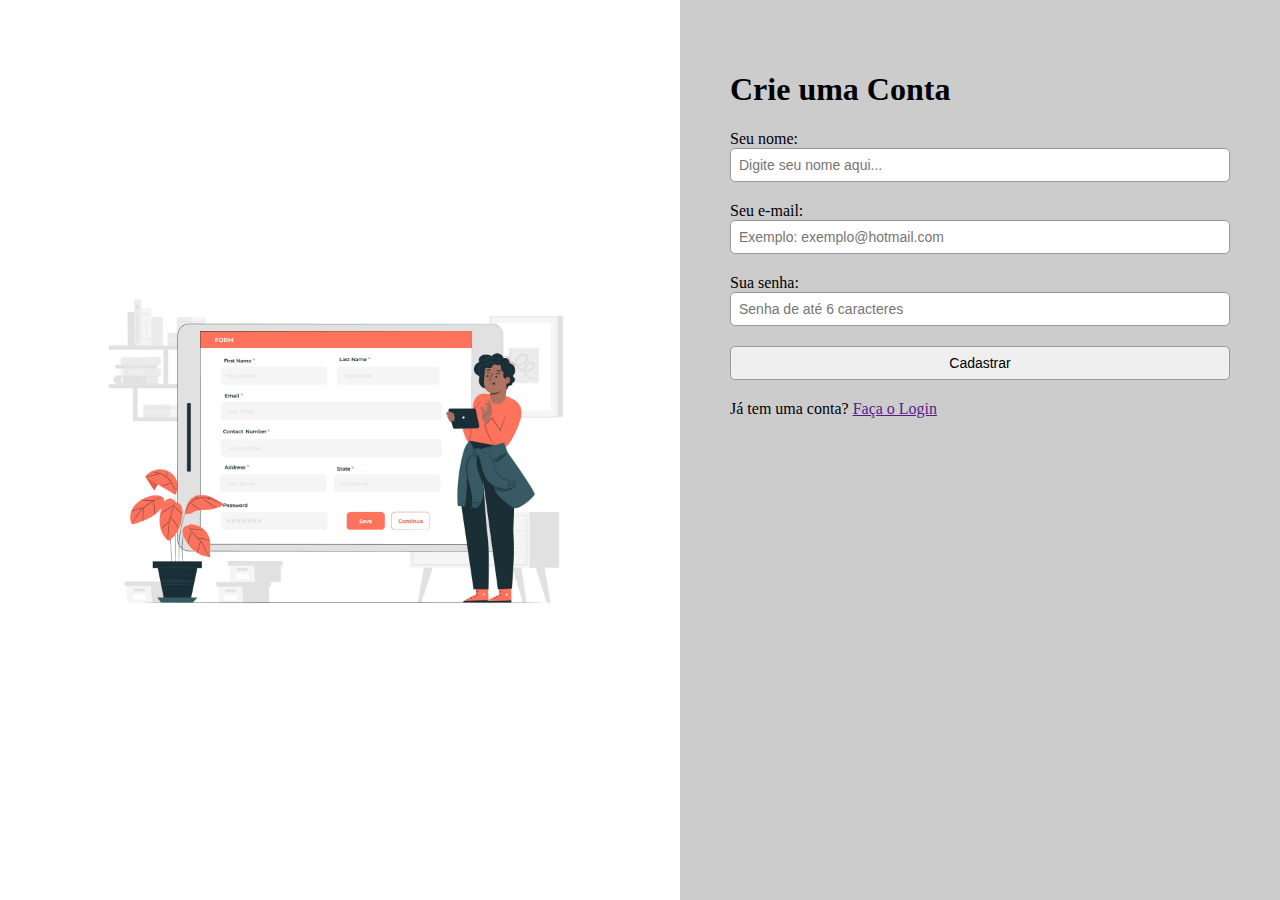
<file: form/index.html>
<!DOCTYPE html>
<html lang="pt-br">
<head>
    <meta charset="UTF-8">
    <meta http-equiv="X-UA-Compatible" content="IE=edge">
    <meta name="viewport" content="width=device-width, initial-scale=1.0">
    <title>Validador de Formulário</title>
    <link rel="stylesheet" href="style.css">
</head>
<body>
    <div class="screen">
        <div class="leftside">
            <img src="img/img_fundo_form.jpg" alt="">
        </div>
        <div class="rightside">
            <h1>Crie uma Conta</h1>

            <form method="POST" class="b7validator">
                <label>
                    Seu nome: <br>
                    <input type="text" name="nome" action="cadastro.php" placeholder="Digite seu nome aqui..." data-rules="required|min=2">
                </label>
                <label>
                    Seu e-mail: <br>
                    <input type="text" name="email" placeholder="Exemplo: exemplo@hotmail.com" data-rules="email">
                </label>
                <label>
                    Sua senha: <br>
                    <input type="password" name="password" placeholder="Senha de até 6 caracteres" data-rules="required|min=6">
                </label>
                <label>
                    <input type="submit" value="Cadastrar">
                </label>
            </form>
            <div>
                Já tem uma conta? <a href="">Faça o Login</a>
            </div>
        </div>
    </div>
    <script src="script.js"></script>
</body>
</html>
</file>
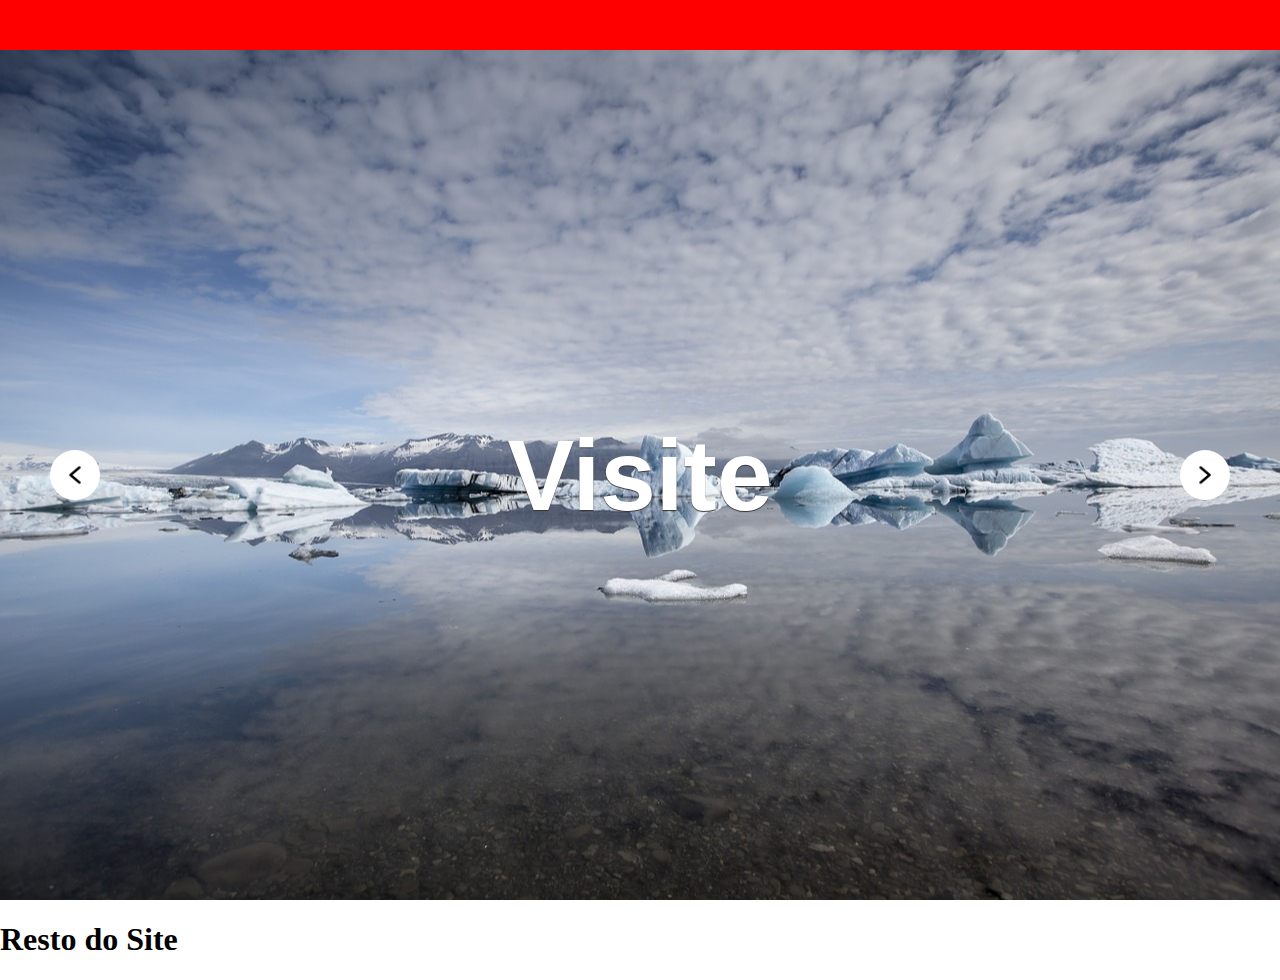
<file: slider/index.html>
<!DOCTYPE html>
<html lang="pt-br">
<head>
    <meta charset="UTF-8">
    <meta http-equiv="X-UA-Compatible" content="IE=edge">
    <meta name="viewport" content="width=device-width, initial-scale=1.0">
    <title>SlideShow</title>
    <link rel="stylesheet" href="style.css">
</head>
<body>
    <header>
        <div class="header"></div>
        <div class="slider">
            <div class="slider--controls">
                <img src="img/prev.png" alt="icone de voltar" class="slider--control btn-img" onclick="goPrev()">
                <img src="img/next.png" alt="icone de próximo"class="slider--control btn-img" onclick="goNext()">
            </div>
            <div class="slider--width">
                <div class="slider--item" style="background-image: url('img/img1.jpg');">
                    Visite
                </div>
                <div class="slider--item" style="background-image: url('img/img2.jpg');">
                    Biomas
                </div>
                <div class="slider--item" style="background-image: url('img/img3.jpg');">
                    Diferentes
                </div>
            </div>
        </div>
    </header>

    <section>
        <h1>Resto do Site</h1>
    </section>
    
    <script src="script.js"></script>
</body>
</html>
</file>
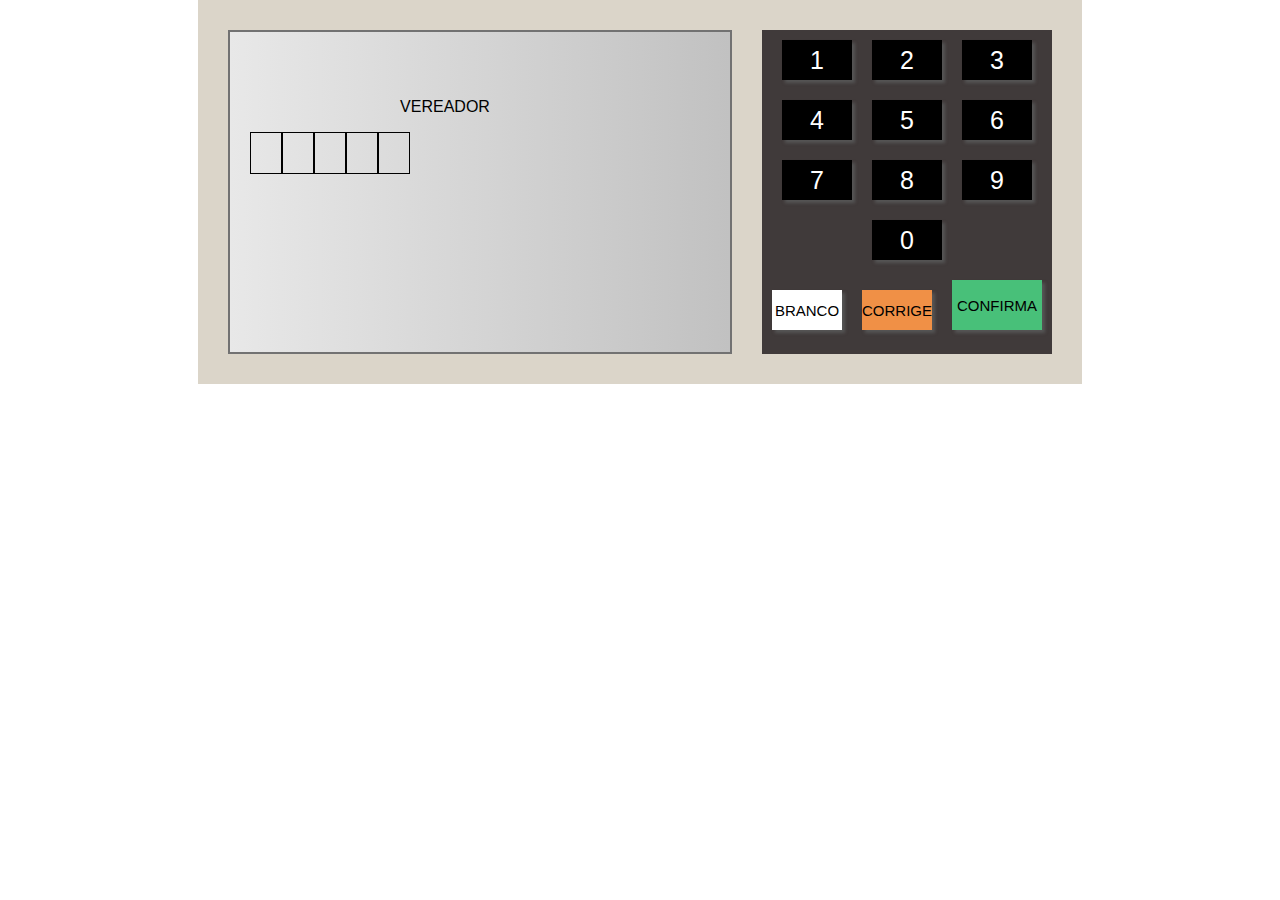
<file: urna/index.html>
<!DOCTYPE html>
<html lang="pt-br">
<head>
    <meta charset="UTF-8">
    <meta http-equiv="X-UA-Compatible" content="IE=edge">
    <meta name="viewport" content="width=device-width, initial-scale=1.0">
    <title>Urna Eletrônica</title>
    <link rel="stylesheet" href="style.css">
</head>
<body>
    <div class="urna">
        <div class="tela">
            <div class="d-1">
                <div class="d-1-left">
                    <div class="d-1-1">
                        <span>SEU VOTO PARA</span>
                    </div>
                    <div class="d-1-2">
                        <span>VEREADOR</span>
                    </div>
                    <div class="d-1-3">
                        <div class="numero pisca"></div>
                        <div class="numero"></div>
                    </div>
                    <div class="d-1-4">
                        Nome: MARCELA MARTELO<br/>
                        Partido: QQQ<br/>
                        Vice-Presidente: CLEITON DA SILVA
                    </div>
                </div>
                <div class="d-1-right">
                    <div class="d-1-image">
                        <img src="img/cand1.jpg" alt="" />
                        Prefeita
                    </div>
                    <div class="d-1-image small">
                        <img src="img/cand1_2.jpg" alt="" />
                        Vice-Prefeito
                    </div>
                </div>
            </div>
            <div class="d-2">
                Aperte a tela:<br/>
                CONFIRMA para CONFIRMAR este voto<br/>
                CORRIGE para REINICIAR este voto
            </div>
        </div>
        <div class="teclado">
            <div class="teclado--linha">
                <div class="teclado--botao" onclick="clicou('1')">1</div>
                <div class="teclado--botao" onclick="clicou('2')">2</div>
                <div class="teclado--botao" onclick="clicou('3')">3</div>
            </div>
            <div class="teclado--linha">
                <div class="teclado--botao" onclick="clicou('4')">4</div>
                <div class="teclado--botao" onclick="clicou('5')">5</div>
                <div class="teclado--botao" onclick="clicou('6')">6</div>
            </div>
            <div class="teclado--linha">
                <div class="teclado--botao" onclick="clicou('7')">7</div>
                <div class="teclado--botao" onclick="clicou('8')">8</div>
                <div class="teclado--botao" onclick="clicou('9')">9</div>
            </div>
            <div class="teclado--linha">
                <div class="teclado--botao" onclick="clicou('0')">0</div>
            </div>
            <div class="teclado--linha">
                <div class="teclado--botao botao--branco" onclick="branco()">BRANCO</div>
                <div class="teclado--botao botao--corrige" onclick="corrige()">CORRIGE</div>
                <div class="teclado--botao botao--confirma" onclick="confirma()">CONFIRMA</div>
            </div>
        </div>
    </div>
    <script src="etapas.js"></script>
    <script src="script.js"></script>
</body>
</html>
</file>
<file: form/style.css>
* {
    box-sizing: border-box;
}

body {
    margin: 0;
}

.screen {
    display: flex;
    height: 100vh;
}

.leftside {
    flex: 1;
    display: flex;
    justify-content: center;
    align-items: center;
}

.leftside img {
    max-width: 500px;
    height: auto;
}

.rightside {
    padding: 50px;
    width: 600px;
    background-color: #ccc;
}

.rightside label {
    display: block;
    margin-bottom: 20px;
}

.rightside input {
    outline: 0;
    width: 100%;
    border: solid 1px #999;
    border-radius: 5px;
    padding: 8px;
    font-size: 14px;
}

.error {
    font-size: 15px;
    background-color: #f00;
    color: #fff;
    padding: 4px;
    border-radius: 5px;
}
</file>
<file: slider/style.css>
* {
    box-sizing: border-box;
}
body {
    margin: 0
}

header {
    margin: 0;
    display: flex;
    flex-direction: column;
    height: 100vh;
    background-color: #bbb;
}

.header {
    height: 50px;
    background-color: #f00;
}

.slider {
    flex: 1;
    overflow: hidden;
}

.slider--width {
    height: 100%;
    display: flex;
    transition: all ease 0.3s;
}

.slider--item {
    width: 100vw;
    height: inherit;
    background-position: center;
    background-size: cover;
    display: flex;
    align-items: center;
    justify-content: center;
    color: #fff;
    text-shadow: 0px 1px 1px #333;
    font-size: 100px;
    font-family: Arial, Helvetica, sans-serif;
    font-weight: 900;
}

.slider--controls {
    position: absolute;
    z-index: 99;
    width: 100%;
    display: flex;
    justify-content: space-between;
    align-items: center;
}

.btn-img {
    width: 50px;
    height: 50px;
    padding: 10px;
    margin: 50px;
}


.slider--control {
    width: 50px;
    height: 50px;
    background-color: #fff;
    border-radius: 50%;
    overflow: hidden;
    cursor: pointer;
}
</file>
<file: urna/style.css>
@keyframes pisca {
    0% { opacity: 0.2; }
    50% { opacity: 1; }
    100% { opacity: 0.2; }
}

body {
    margin: 0;
    display: flex;
    justify-content: center;
    align-items: center;
    font-family: Arial, Helvetica, sans-serif;
}

.urna {
    background-color: #dbd5c9;
    padding: 30px;
    display: flex;
}

.tela {
    width: 500px;
    height: 320px;
    background: linear-gradient(to right, #E8E8E8, #C1C1C1);
    border: 2px solid rgb(114, 114, 114);
    display: flex;
    flex-direction: column;
}

.teclado {
    margin-left: 30px;
    background-color: #403A3A;
}

.teclado--linha {
    display: flex;
    justify-content: center;
    align-items: flex-end;
}

.teclado--botao {
    width: 70px;
    height: 40px;
    background-color: #000;
    color: #ffff;
    font-size: 25px;
    display: flex;
    justify-content: center;
    align-items: center;
    margin: 10px;
    cursor: pointer;
    box-shadow: 3px 3px 3px 0px #555;
}

.botao--branco {
    background-color: #ffff;
    color: #000;
    font-size: 15px;
}

.botao--corrige {
    background-color: #f09046;
    color: #000;
    font-size: 15px;
}

.botao--confirma {
    background-color: #48c079;
    color: #000;
    font-size: 15px;
    width: 90px;
    height: 50px;
}

.d-1 {
    flex: 1;
    display: flex;
}

.d-1-left {
    flex: 1;
    display: flex;
    flex-direction: column;
    padding-left: 20px;
}

.d-1-1 {
    height: 50px;

    display: flex;
    align-items: center;
}

.d-1-2 {
    height: 50px;
    display: flex;
    align-items: center;
    justify-content: center;
}

.d-1-3 {
    height: 50px;
}

.numero {
    display: inline-block;
    width: 30px;
    height: 40px;
    border: 1px solid #000;
    text-align: center;
    line-height: 40px;
    font-size: 25px;
}

.pisca {
    animation-name: pisca;
    animation-duration: 1s;
    animation-iteration-count: infinite;
}

.d-1-4 {
    flex: 1;
    line-height: 30px;
}

.d-1-right {
    width: 90px;
    display: flex;
    flex-direction: column;
    align-items: flex-end;
}

.d-1-image {
    border: 1px solid #000;
    background-color: #fff;
    text-align: center;
    font-size: 14px;
}

.d-1-image img {
    width: 100%;
}

.d-1-image.small {
    width: 80%;
    font-size: 12px;
}

.d-2 {
    height: 50px;
    font-size: 14px;
    border-top: 2px solid #000; 
    padding-left: 10px;
}

.aviso--grande {
    font-size: 40px;
    font-weight: bold;
    padding-top: 10px;
}

.aviso--gigante {
    font-size: 70px;
    font-weight: bold;
    flex: 1;
    display: flex;
    justify-content: center;
    align-items: center;
}
</file>
